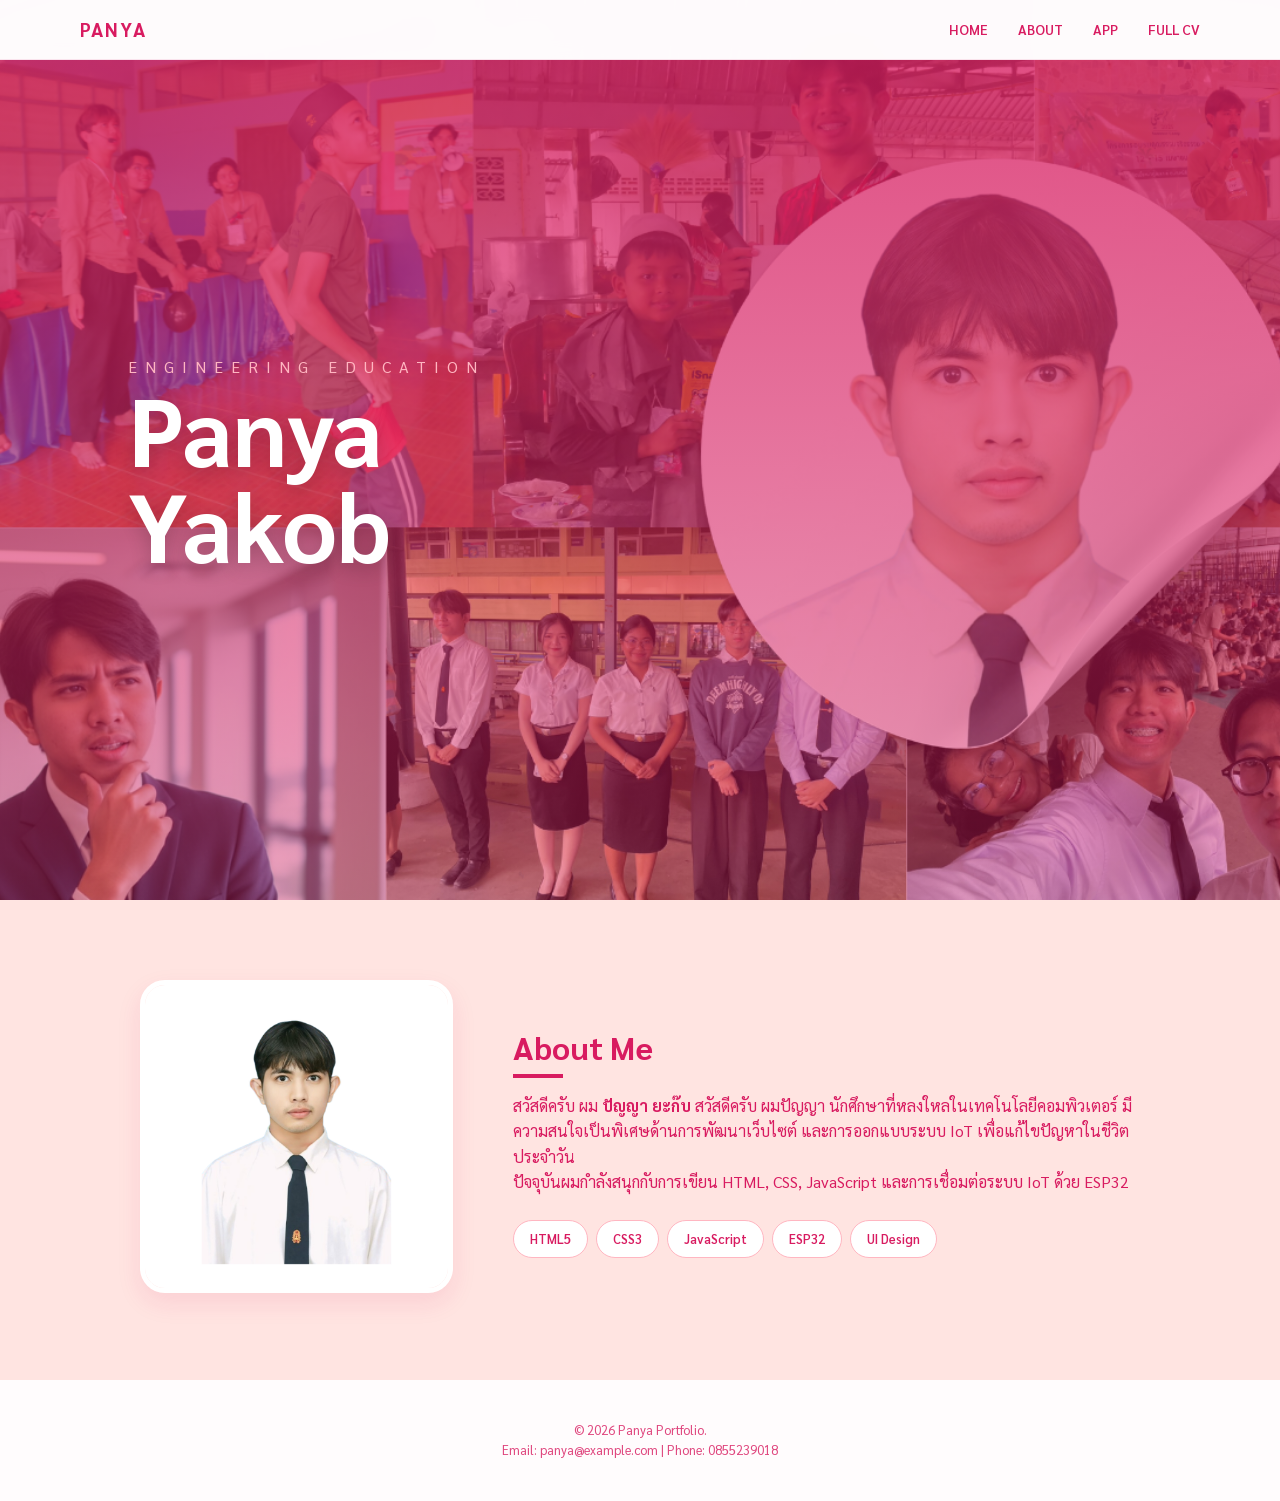
<file: index.html>
<!DOCTYPE html>
<!-- กำหนดว่าเอกสารนี้เป็น HTML5 -->
<html lang="th">
<!-- ระบุภาษาเป็นภาษาไทย -->
<head>
    <meta charset="UTF-8">
    <!-- รองรับตัวอักษรภาษาไทย -->

    <meta name="viewport" content="width=device-width, initial-scale=1.0">
    <!-- ทำให้เว็บแสดงผลได้ดีบนมือถือ (Responsive Design) -->

    <title>Panya | Portfolio Pink Edition</title>
    <!-- ชื่อหน้าเว็บที่แสดงบนแท็บ -->

    <link href="https://fonts.googleapis.com/css2?family=Inter:wght@400;600;700&family=Sarabun:wght@400;700&display=swap" rel="stylesheet">
    <!-- โหลดฟอนต์จาก Google Fonts -->

    <style>
        /* --- 1. BASE STYLES (Progressive Enhancement) --- */

        :root {
            /* กำหนดตัวแปรสีหลักของเว็บไซต์ */
            --primary-pink: #D81B60;
            --soft-pink: #FFF0F5;
            --accent-pink: #FFB6C1;
            --dark-text: #D81B60;
        }

        * { margin: 0; padding: 0; box-sizing: border-box; }
        /* รีเซ็ตค่าเริ่มต้นของ element ทุกตัว */

        html { scroll-behavior: smooth; }
        /* ทำให้ scroll หน้าเว็บแบบลื่น */

        body {
            font-family: 'Sarabun', 'Inter', sans-serif;
            /* กำหนดฟอนต์หลักของเว็บ */

            background: var(--soft-pink);
            color: var(--dark-text);
            line-height: 1.6;

            -webkit-font-smoothing: antialiased;
            /* ทำให้ตัวอักษรเรียบเนียนขึ้น */
        }

        /* --- 2. NAVIGATION (Responsive) --- */

        .navbar {
            position: fixed;
            /* ทำให้ navbar อยู่ด้านบนตลอด */

            top: 0; width: 100%; height: 60px;

            background: rgba(255, 255, 255, 0.98);
            backdrop-filter: blur(10px);
            /* ทำ effect เบลอพื้นหลัง */

            display: flex; justify-content: center;
            z-index: 1000;
            /* ให้ navbar อยู่ชั้นบนสุด */

            border-bottom: 1px solid rgba(216, 27, 96, 0.1);
        }

        .nav-content {
            width: 100%; max-width: 1200px;
            /* จำกัดความกว้างของเนื้อหา */

            display: flex; justify-content: space-between;
            align-items: center;
            padding: 0 20px;
        }

        .logo {
            font-size: 1.2rem; font-weight: 700;
            text-decoration: none;
            color: var(--primary-pink);
            letter-spacing: 2px;
        }

        .menu { display: flex; gap: 15px; }
        /* เมนูเรียงแนวนอน */

        .menu a {
            text-decoration: none;
            color: var(--dark-text);

            font-size: 0.75rem;
            font-weight: 600;

            text-transform: uppercase;
            transition: 0.3s;
        }

        /* --- 3. HERO SECTION (Mobile Optimized) --- */

        .hero {
            min-height: 80vh;
            /* กำหนดความสูงขั้นต่ำของ section */

            padding: 100px 20px 60px;

            display: flex;
            align-items: center;
            justify-content: center;

            background: linear-gradient(135deg, var(--primary-pink) 0%, #AD1457 100%);
            /* พื้นหลังแบบไล่สี */

            color: #fff;
            text-align: center;
        }

        /* ถ้า browser รองรับ จะเพิ่ม background image */
        @supports (background-image: url('')) {
            .hero {
                background: linear-gradient(to bottom, rgba(216, 27, 96, 0.8), rgba(216, 27, 96, 0.4)), 
                            url('images/panyayayaya.png') center/cover no-repeat;
            }
        }

        .hero-content h1 {
            font-size: clamp(3rem, 15vw, 6rem);
            /* ปรับขนาดตัวอักษรตามหน้าจอ */

            line-height: 1;
            margin-bottom: 15px;

            text-shadow: 0 5px 20px rgba(0,0,0,0.2);
        }

        .hero-content p {
            font-size: 0.9rem;
            letter-spacing: 4px;

            color: var(--accent-pink);
            text-transform: uppercase;
        }

        /* --- 4. ABOUT SECTION (Mobile-First Grid) --- */

        .about-section {
            padding: 80px 20px;
            background: #FFE4E1;
        }

        .about-container {
            max-width: 1000px;
            margin: 0 auto;
            /* จัดให้อยู่ตรงกลาง */
        }

        .about-grid {
            display: grid;
            grid-template-columns: 1fr;
            /* มือถือ = 1 คอลัมน์ */

            gap: 40px;
            align-items: center;
        }

        .about-image {
            text-align: center;
        }

        .about-image img {
            width: 100%;
            max-width: 280px;

            border-radius: 50% 20% 50% 20%;
            /* ทำให้รูปมีรูปทรงสวย */

            border: 5px solid #fff;

            box-shadow: 0 10px 25px rgba(216, 27, 96, 0.1);
        }

        .about-text h2 {
            font-size: 2rem;
            color: var(--primary-pink);

            margin-bottom: 20px;
            position: relative;
        }

        .skill-container {
            margin-top: 25px;
            display: flex;
            flex-wrap: wrap;
            gap: 8px;
        }

        .skill-tag {
            background: #fff;
            color: var(--primary-pink);

            padding: 8px 16px;
            border-radius: 20px;

            font-size: 0.8rem;
            font-weight: 600;

            border: 1px solid var(--accent-pink);
        }

        /* --- 5. FOOTER --- */

        footer {
            padding: 40px 20px;
            text-align: center;

            background: #fff;

            font-size: 0.8rem;
            opacity: 0.8;
        }

        /* --- 6. TABLET & DESKTOP ENHANCEMENTS --- */

        @media (min-width: 768px) {
            /* ปรับ layout สำหรับหน้าจอขนาดใหญ่ */

            .nav-content { padding: 0 40px; }

            .menu { gap: 30px; }
            .menu a { font-size: 0.85rem; }

            .hero {
                text-align: left;
                justify-content: flex-start;
                padding-left: 10%;
                min-height: 100vh;
            }

            .hero-content p {
                font-size: 1rem;
                letter-spacing: 8px;
            }

            .about-grid {
                grid-template-columns: 1fr 2fr;
                /* แบ่งเป็น 2 คอลัมน์ */
                gap: 60px;
            }

            .about-image img {
                max-width: 320px;
                border-radius: 25px;
            }

            .about-text h2::after {
                content: '';
                position: absolute;
                left: 0;
                bottom: -5px;

                width: 50px;
                height: 4px;

                background: var(--primary-pink);
            }
        }
    </style>
</head>

<body>

    <!-- ส่วน Header และเมนูนำทาง -->
    <header role="banner">
        <nav class="navbar">
            <div class="nav-content">

                <!-- โลโก้ -->
                <a href="index.html" class="logo">PANYA</a>

                <!-- เมนู -->
                <div class="menu" role="navigation">
                    <a href="index.html">Home</a>
                    <a href="#about">About</a> 
                    <a href="app.html">App</a>
                    <a href="about.html">Full CV</a>
                </div>

            </div>
        </nav>
    </header>

    <main>

        <!-- Hero Section แสดงชื่อและหัวข้อหลัก -->
        <section class="hero">
            <div class="hero-content">
                <p>Engineering Education</p>
                <h1>Panya<br>Yakob</h1>
            </div>
        </section>

        <!-- About Section แสดงข้อมูลส่วนตัว -->
        <section id="about" class="about-section">
            <div class="about-container">
                <div class="about-grid">

                    <!-- รูปโปรไฟล์ -->
                    <div class="about-image">
                        <img src="images/panyayakob.png" alt="Panya Profile" 
                             onerror="this.src='https://via.placeholder.com/320x400/D81B60/ffffff?text=Panya'">
                        <!-- ถ้ารูปโหลดไม่ได้ จะใช้รูปสำรอง -->
                    </div>

                    <!-- ข้อมูลเกี่ยวกับตัวเอง -->
                    <div class="about-text">
                        <h2>About Me</h2>

                        <p>สวัสดีครับ ผม <strong>ปัญญา ยะก๊บ</strong> สวัสดีครับ ผมปัญญา นักศึกษาที่หลงใหลในเทคโนโลยีคอมพิวเตอร์ มีความสนใจเป็นพิเศษด้านการพัฒนาเว็บไซต์ และการออกแบบระบบ IoT เพื่อแก้ไขปัญหาในชีวิตประจำวัน</p>

                        <p>ปัจจุบันผมกำลังสนุกกับการเขียน HTML, CSS, JavaScript และการเชื่อมต่อระบบ IoT ด้วย ESP32</p>
                        
                        <!-- แสดงทักษะ -->
                        <div class="skill-container">
                            <span class="skill-tag">HTML5</span>
                            <span class="skill-tag">CSS3</span>
                            <span class="skill-tag">JavaScript</span>
                            <span class="skill-tag">ESP32</span>
                            <span class="skill-tag">UI Design</span>
                        </div>
                    </div>

                </div>
            </div>
        </section>
    </main>

    <!-- Footer แสดงข้อมูลติดต่อ -->
    <footer role="contentinfo">
        <p>&copy; 2026 Panya Portfolio. <br> Email: panya@example.com | Phone: 0855239018 </p>
    </footer>

</body>
</html>
</file>
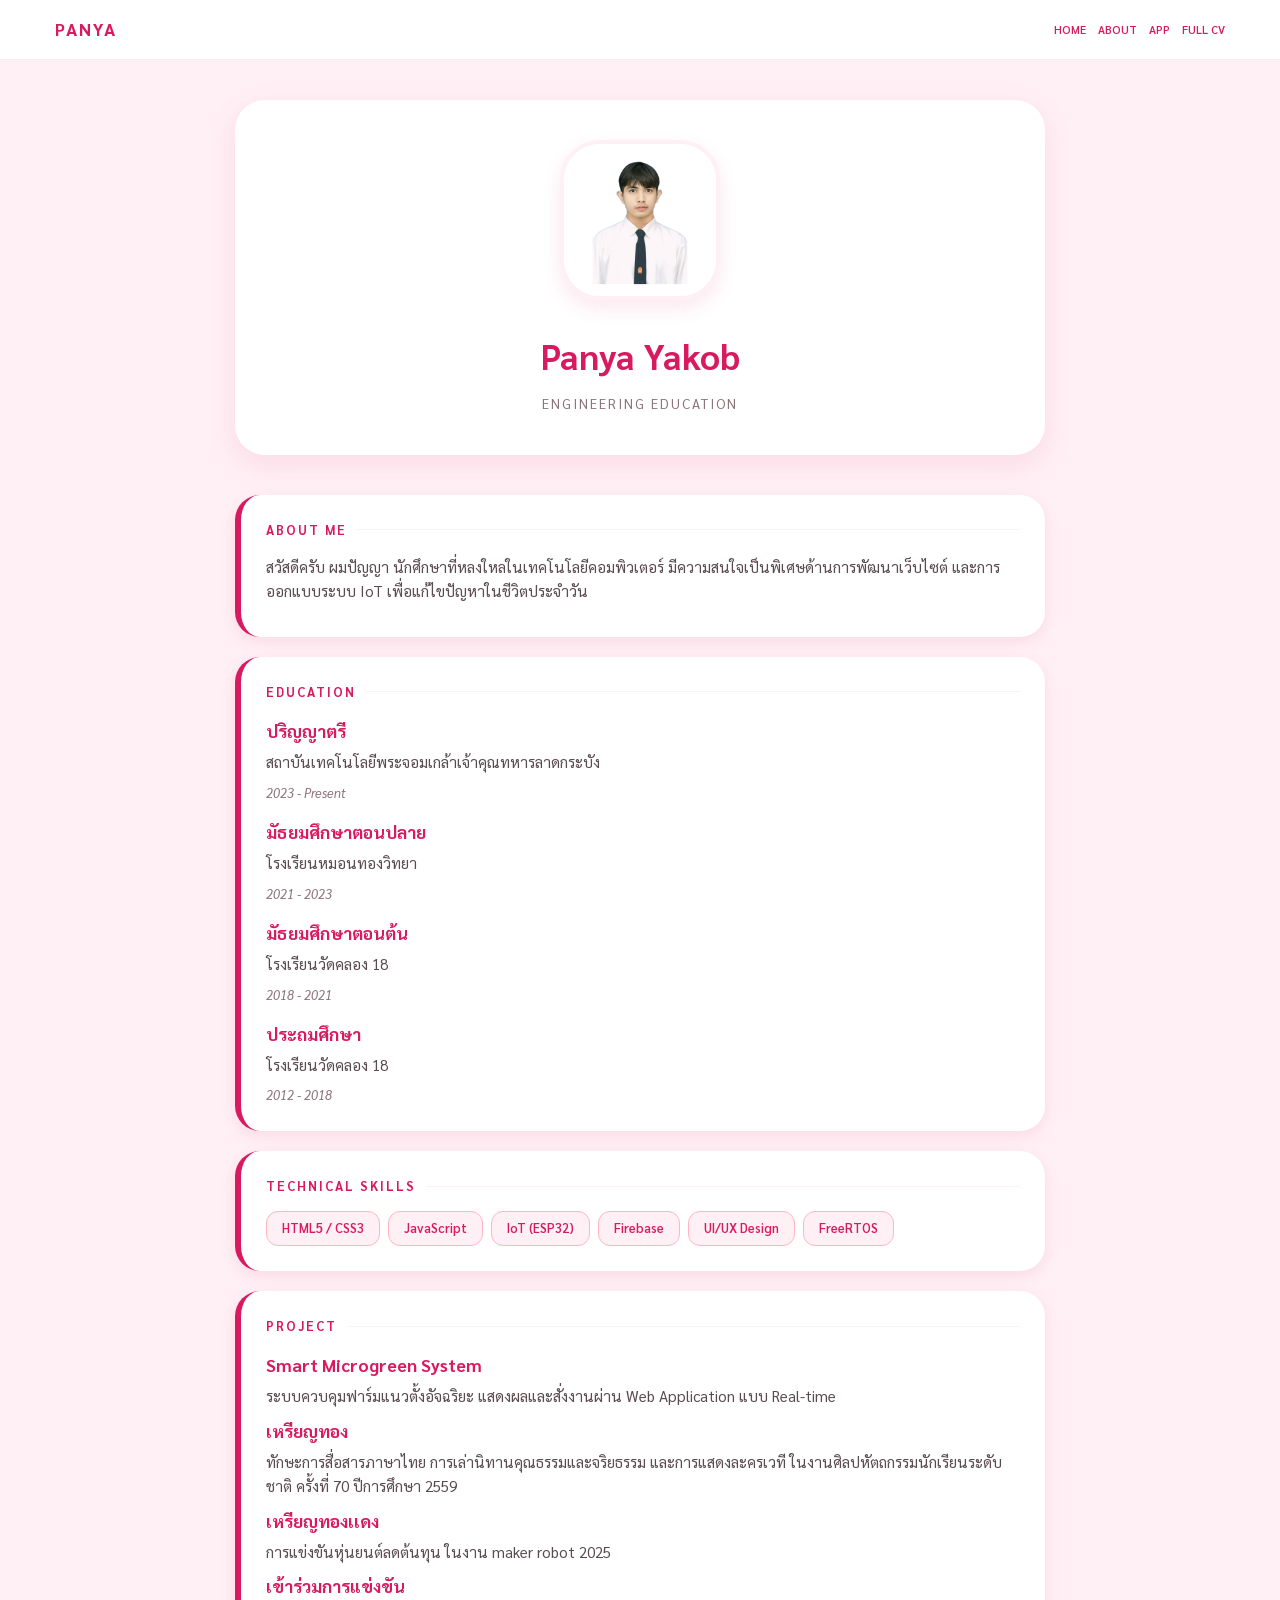
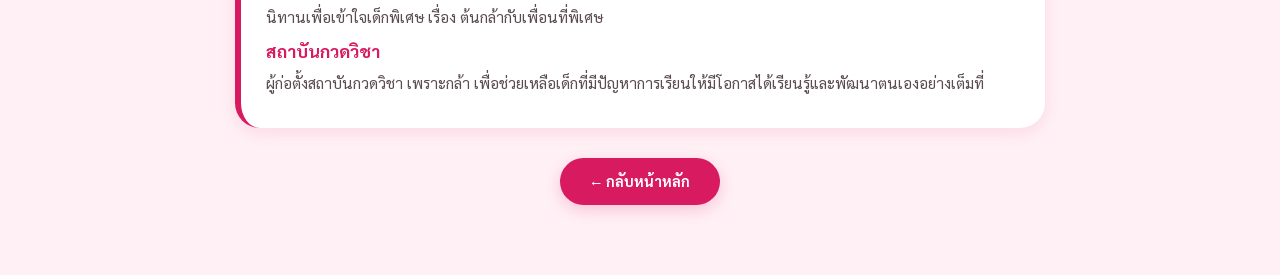
<file: about.html>
<!DOCTYPE html>
<html lang="th">
<head>
    <meta charset="UTF-8">
    <meta name="viewport" content="width=device-width, initial-scale=1.0">
    <title>CV | Panya Pink Edition</title>
    
    <link href="https://fonts.googleapis.com/css2?family=Inter:wght@400;600;700&family=Sarabun:wght@400;700&display=swap" rel="stylesheet">

    <style>
        /* --- 1. BASE STYLES: กำหนดชุดสีหลัก (Palette) เพื่อความเป็นเอกภาพของแบรนด์บุคคล --- */
        :root {
            --primary-pink: #D81B60;
            --soft-pink: #FFF0F5;
            --accent-pink: #FFB6C1;
            --dark-text: #D81B60;
            --light-bg: #ffffff;
            --shadow: rgba(216, 27, 96, 0.1);
        }

        * { margin: 0; padding: 0; box-sizing: border-box; }

        html { scroll-behavior: smooth; }

        body {
            font-family: 'Sarabun', 'Inter', sans-serif;
            background: var(--soft-pink);
            color: var(--dark-text);
            line-height: 1.6;
            padding-top: 80px; 
            -webkit-font-smoothing: antialiased;
        }

        /* --- 2. NAVIGATION: เมนูแบบ Sticky ที่รองรับการปัด (Scroll) บนมือถือจอเล็ก --- */
        .navbar {
            position: fixed;
            top: 0; width: 100%; height: 60px;
            background: rgba(255, 255, 255, 0.98);
            backdrop-filter: blur(10px); /* เอฟเฟกต์กระจกฝ้าเพิ่มความหรูหรา */
            display: flex; justify-content: center;
            z-index: 1000;
            border-bottom: 1px solid rgba(216, 27, 96, 0.1);
        }

        .nav-content {
            width: 100%; max-width: 1200px;
            display: flex; justify-content: space-between;
            align-items: center; padding: 0 15px;
        }

        .logo {
            font-size: 1.1rem; font-weight: 700;
            text-decoration: none; color: var(--primary-pink);
            letter-spacing: 2px;
            flex-shrink: 0;
        }

        .menu { 
            display: flex; 
            gap: 12px; 
            overflow-x: auto; 
            white-space: nowrap;
            padding: 5px 0;
            -webkit-overflow-scrolling: touch;
        }

        /* ซ่อน Scrollbar ของเมนูเพื่อความสะอาดตา */
        .menu::-webkit-scrollbar { display: none; }

        .menu a {
            text-decoration: none; color: var(--dark-text);
            font-size: 0.7rem; font-weight: 600;
            text-transform: uppercase; transition: 0.3s;
        }
        .menu a:hover { color: var(--primary-pink); }

        /* --- 3. CV LAYOUT: การจัดวางการ์ดข้อมูลให้น่าอ่านและมีการตอบสนอง (Hover Effect) --- */
        .cv-container {
            max-width: 850px;
            margin: 20px auto;
            padding: 0 20px;
        }

        .profile-header {
            text-align: center;
            margin-bottom: 40px;
            padding: 40px 20px;
            background: var(--light-bg);
            border-radius: 30px;
            box-shadow: 0 10px 30px var(--shadow);
        }

        .profile-img {
            width: 160px; height: 160px;
            border-radius: 40px;
            object-fit: cover;
            border: 4px solid var(--soft-pink);
            margin-bottom: 20px;
            box-shadow: 0 8px 20px var(--shadow);
        }

        .profile-header h1 {
            font-size: clamp(1.8rem, 5vw, 2.2rem);
            color: var(--primary-pink);
            margin-bottom: 10px;
        }

        .profile-header p {
            font-size: 0.85rem;
            letter-spacing: 2px;
            text-transform: uppercase;
            color: #8C747A;
        }

        .cv-card {
            background: var(--light-bg);
            border-radius: 25px;
            padding: 25px;
            margin-bottom: 20px;
            border-left: 6px solid var(--primary-pink); /* เส้นคั่นฝั่งซ้ายเพื่อเน้นความสำคัญ */
            box-shadow: 0 5px 15px var(--shadow);
            transition: transform 0.3s ease;
        }

        .cv-card:hover { transform: translateY(-5px); }

        .section-title {
            font-size: 0.8rem;
            text-transform: uppercase;
            letter-spacing: 2px;
            color: var(--primary-pink);
            font-weight: 700;
            margin-bottom: 15px;
            display: flex; align-items: center; gap: 10px;
        }

        .section-title::after { content: ''; height: 1px; flex: 1; background: var(--soft-pink); }

        .info-title { font-size: 1.1rem; font-weight: 700; color: var(--dark-text); margin-bottom: 5px; }
        .info-desc { font-size: 0.95rem; color: #5a4b4f; margin-bottom: 8px; }
        .date-location { font-size: 0.8rem; color: #8C747A; font-style: italic; }

        .skills-grid { display: flex; flex-wrap: wrap; gap: 8px; margin-top: 10px; }
        .skill-tag {
            background: var(--soft-pink); color: var(--primary-pink);
            padding: 6px 15px; border-radius: 12px;
            font-size: 0.8rem; font-weight: 600; border: 1px solid var(--accent-pink);
        }

        .cv-footer { text-align: center; margin-top: 30px; padding-bottom: 50px; }

        .back-btn {
            display: inline-block; padding: 12px 30px;
            background: var(--primary-pink); color: #fff;
            text-decoration: none; border-radius: 50px;
            font-weight: 700; font-size: 0.9rem;
            transition: 0.3s; box-shadow: 0 5px 15px rgba(216, 27, 96, 0.2);
        }

        .back-btn:hover { background: #AD1457; transform: scale(1.05); }

        /* Media Queries สำหรับหน้าจอขนาดเล็กพิเศษ */
        @media (max-width: 400px) {
            .logo { font-size: 0.9rem; }
            .menu { gap: 8px; }
            .profile-header { padding: 30px 15px; }
            .nav-content { padding: 0 10px; }
        }
    </style>
</head>
<body>

    <nav class="navbar">
        <div class="nav-content">
            <a href="index.html" class="logo">PANYA</a>
            <div class="menu">
                <a href="index.html">Home</a>
                <a href="index.html#about">About</a>
                <a href="app.html">App</a>
                <a href="about.html">Full CV</a>
            </div>
        </div>
    </nav>

    <main class="cv-container">
        
        <header class="profile-header">
            <img src="images/panyayakob.png" alt="Panya Yakob" class="profile-img" onerror="this.src='https://via.placeholder.com/200x200/D81B60/ffffff?text=Panya'">
            <h1>Panya Yakob</h1>
            <p>Engineering Education</p>
        </header>

        <section class="cv-card">
            <div class="section-title">About Me</div>
            <p class="info-desc">
                สวัสดีครับ ผมปัญญา นักศึกษาที่หลงใหลในเทคโนโลยีคอมพิวเตอร์ มีความสนใจเป็นพิเศษด้านการพัฒนาเว็บไซต์ และการออกแบบระบบ IoT เพื่อแก้ไขปัญหาในชีวิตประจำวัน
            </p>
        </section>

        <section class="cv-card">
            <div class="section-title">Education</div>
            <div style="margin-bottom: 15px;">
                <p class="info-title">ปริญญาตรี</p>
                <p class="info-desc">สถาบันเทคโนโลยีพระจอมเกล้าเจ้าคุณทหารลาดกระบัง</p>
                <p class="date-location">2023 - Present</p>
            </div>
            <div style="margin-bottom: 15px;">
                <p class="info-title">มัธยมศึกษาตอนปลาย</p>
                <p class="info-desc">โรงเรียนหมอนทองวิทยา</p>
                <p class="date-location">2021 - 2023</p>
            </div>
            <div style="margin-bottom: 15px;">
                <p class="info-title">มัธยมศึกษาตอนต้น</p>
                <p class="info-desc">โรงเรียนวัดคลอง 18</p>
                <p class="date-location">2018 - 2021</p>
            </div>
            <div>
                <p class="info-title">ประถมศึกษา</p>
                <p class="info-desc">โรงเรียนวัดคลอง 18</p>
                <p class="date-location">2012 - 2018</p>
            </div>
        </section>

        <section class="cv-card">
            <div class="section-title">Technical Skills</div>
            <div class="skills-grid">
                <span class="skill-tag">HTML5 / CSS3</span>
                <span class="skill-tag">JavaScript</span>
                <span class="skill-tag">IoT (ESP32)</span>
                <span class="skill-tag">Firebase</span>
                <span class="skill-tag">UI/UX Design</span>
                <span class="skill-tag">FreeRTOS</span>
            </div>
        </section>

        <section class="cv-card">
            <div class="section-title"> Project</div>
            <p class="info-title">Smart Microgreen System</p>
            <p class="info-desc">
                ระบบควบคุมฟาร์มแนวตั้งอัจฉริยะ แสดงผลและสั่งงานผ่าน Web Application แบบ Real-time
            </p>
            <p class="info-title">เหรียญทอง</p>
            <p class="info-desc">
                ทักษะการสื่อสารภาษาไทย การเล่านิทานคุณธรรมและจริยธรรม และการแสดงละครเวที ในงานศิลปหัตถกรรมนักเรียนระดับชาติ ครั้งที่ 70 ปีการศึกษา 2559
            </p>
            <p class="info-title">เหรียญทองเเดง</p>
            <p class="info-desc">
                การแข่งขันหุ่นยนต์ลดต้นทุน ในงาน maker robot 2025
            </p>
            <p class="info-title">เข้าร่วมการแข่งขัน</p>
            <p class="info-desc">
                นิทานเพื่อเข้าใจเด็กพิเศษ เรื่อง ต้นกล้ากับเพื่อนที่พิเศษ
            </p>
            <p class="info-title">สถาบันกวดวิชา</p>
            <p class="info-desc">
                ผู้ก่อตั้งสถาบันกวดวิชา เพราะกล้า เพื่อช่วยเหลือเด็กที่มีปัญหาการเรียนให้มีโอกาสได้เรียนรู้และพัฒนาตนเองอย่างเต็มที่
            </p>
        </section>

        <div class="cv-footer">
            <a href="index.html" class="back-btn">← กลับหน้าหลัก</a>
        </div>

    </main>

</body>
</html>
</file>
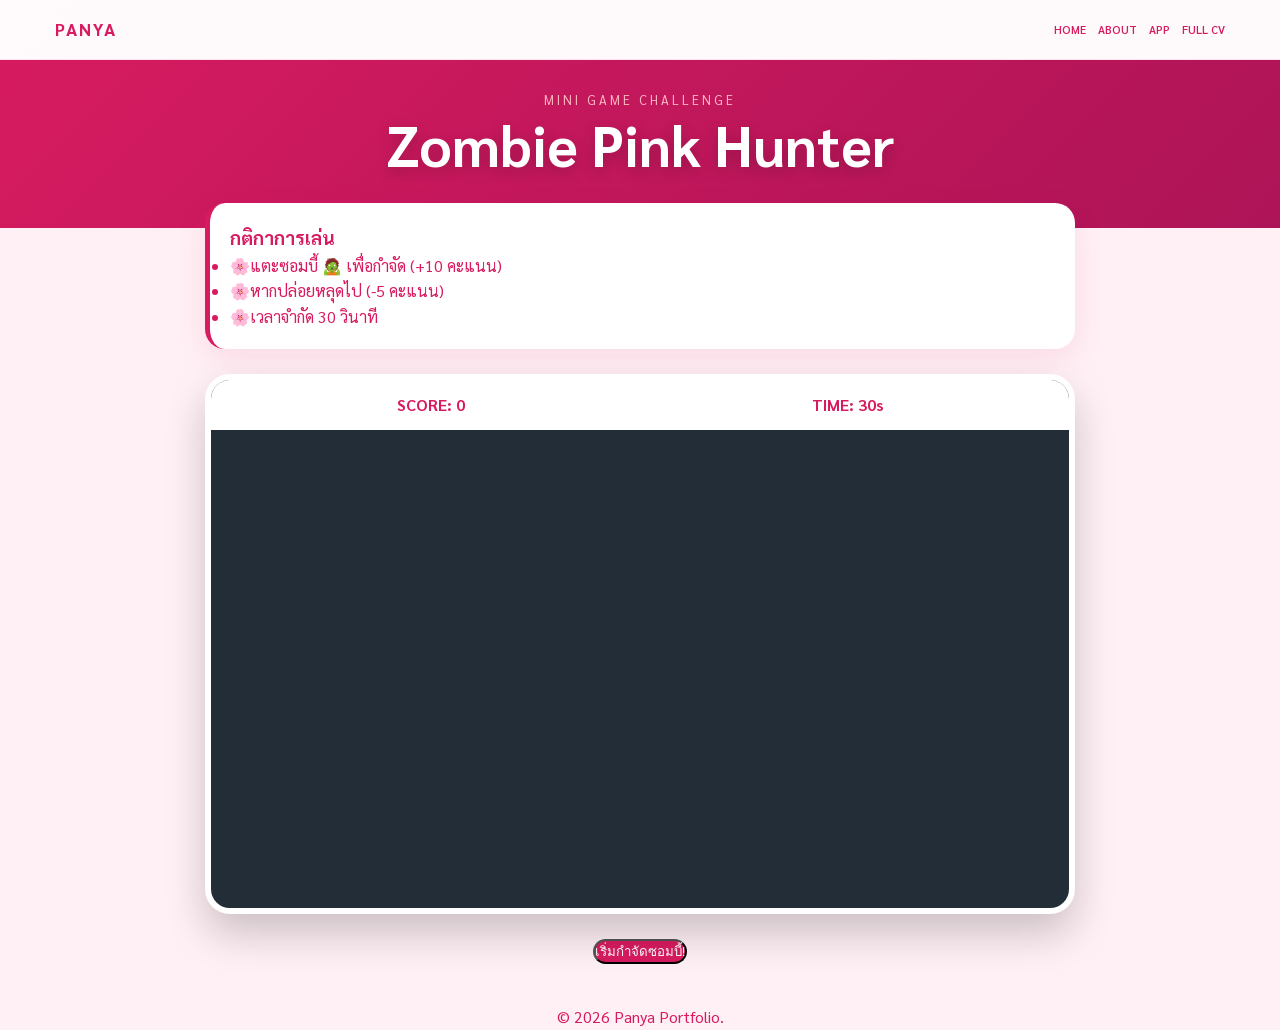
<file: app.html>
<!DOCTYPE html>
<!-- กำหนดว่าเป็น HTML5 -->
<html lang="th">
<!-- ระบุภาษาเป็นภาษาไทย -->
<head>
    <meta charset="UTF-8">
    <!-- รองรับภาษาไทย -->

    <meta name="viewport" content="width=device-width, initial-scale=1.0, maximum-scale=1.0, user-scalable=no">
    <!-- ทำให้ responsive + ป้องกันการซูมบนมือถือ -->

    <title>Zombie Hunter | Panya Pink Edition</title>
    <!-- ชื่อแท็บ -->

    <link href="https://fonts.googleapis.com/css2?family=Inter:wght@400;600;700&family=Sarabun:wght@400;700&display=swap" rel="stylesheet">
    <!-- โหลดฟอนต์ -->

    <style>
        /* --- 1. BASE STYLES --- */

        :root {
            /* ตัวแปรสีหลัก */
            --primary-pink: #D81B60;
            --soft-pink: #FFF0F5;
            --accent-pink: #FFB6C1;
            --dark-text: #D81B60;
            --game-bg: #232d37;
        }

        * { margin: 0; padding: 0; box-sizing: border-box; }
        /* reset CSS */

        html { scroll-behavior: smooth; }
        /* scroll แบบลื่น */

        body {
            font-family: 'Sarabun', 'Inter', sans-serif;
            background: var(--soft-pink);
            color: var(--dark-text);
            line-height: 1.6;
            -webkit-font-smoothing: antialiased;
            overflow-x: hidden;
            /* ป้องกัน scroll แนวนอน */
        }

        /* --- 2. NAVIGATION --- */

        .navbar {
            position: fixed;
            /* เมนูติดบน */

            top: 0; width: 100%; height: 60px;

            background: rgba(255, 255, 255, 0.98);
            backdrop-filter: blur(10px);
            /* effect เบลอ */

            display: flex; justify-content: center;
            z-index: 1000;

            border-bottom: 1px solid rgba(216, 27, 96, 0.1);
        }

        .nav-content {
            width: 100%; max-width: 1200px;
            display: flex; justify-content: space-between;
            align-items: center; padding: 0 15px;
        }

        .logo {
            font-size: 1.1rem; font-weight: 700;
            text-decoration: none; color: var(--primary-pink);
            letter-spacing: 2px;
            flex-shrink: 0;
        }

        .menu { 
            display: flex; 
            gap: 12px; 
            overflow-x: auto; 
            /* เลื่อนแนวนอนได้บนมือถือ */

            white-space: nowrap;
            padding: 5px 0;
            -webkit-overflow-scrolling: touch;
        }

        .menu::-webkit-scrollbar { display: none; }
        /* ซ่อน scrollbar */

        .menu a {
            text-decoration: none; color: var(--dark-text);
            font-size: 0.7rem; font-weight: 600;
            text-transform: uppercase; transition: 0.3s;
        }

        .menu a:hover { color: var(--primary-pink); }
        /* hover เปลี่ยนสี */

        /* --- 3. HEADER SECTION --- */

        .header-section { 
            padding: 90px 20px 40px; 
            text-align: center; 
            background: linear-gradient(135deg, var(--primary-pink) 0%, #AD1457 100%);
            color: #fff;
        }

        .header-section h1 {
            font-size: clamp(2rem, 8vw, 3.5rem);
            /* responsive font */

            line-height: 1.2; margin-bottom: 10px;
            text-shadow: 0 5px 15px rgba(0,0,0,0.2);
        }

        .subtitle {
            font-size: 0.8rem; letter-spacing: 3px;
            color: var(--accent-pink); text-transform: uppercase;
        }

        /* --- 4. RULES --- */

        .game-wrapper { max-width: 900px; margin: -25px auto 40px; padding: 0 15px; }

        .rules-container {
            background: #fff; padding: 20px;
            border-radius: 20px; margin-bottom: 25px;
            box-shadow: 0 10px 30px rgba(216, 27, 96, 0.1);
            border-left: 5px solid var(--primary-pink);
        }

        .rules-container h3 { color: var(--primary-pink); }

        .rules-container li::before { content: '🌸'; }
        /* ใส่ icon หน้า list */

        /* --- 5. GAME AREA --- */

        .game-container {
            position: relative;
            background: var(--game-bg);
            height: 60vh;
            min-height: 380px;

            border-radius: 25px;
            overflow: hidden;

            border: 6px solid #fff;
            box-shadow: 0 20px 40px rgba(0,0,0,0.2);

            touch-action: manipulation;
            /* ป้องกัน zoom ตอนกด */
        }

        .game-stats {
            display: flex; justify-content: space-around;
            padding: 12px; background: #fff;
            font-weight: 700;
        }

        .zombie {
            width: 65px; height: 65px;
            position: absolute;
            font-size: 45px;

            cursor: pointer;
        }

        .hit-effect {
            position: absolute;
            animation: floatUp 0.6s ease-out forwards;
            /* animation ตอนตีโดน */
        }

        @keyframes floatUp {
            0% { opacity: 1; }
            100% { opacity: 0; transform: translateY(-80px); }
        }

        /* --- 6. BUTTON --- */

        .btn-start {
            display: block; margin: 25px auto;
            background: var(--primary-pink);
            color: #fff;
            border-radius: 50px;
            cursor: pointer;
        }

        footer {
            text-align: center;
        }
    </style>
</head>

<body>

    <!-- เมนูด้านบน -->
    <header>
        <nav class="navbar">
            <div class="nav-content">
                <a href="index.html" class="logo">PANYA</a>
                <div class="menu">
                    <a href="index.html">Home</a>
                    <a href="index.html#about">About</a> 
                    <a href="app.html">App</a>
                    <a href="about.html">Full CV</a>
                </div>
            </div>
        </nav>
    </header>

    <main>

        <!-- หัวข้อเกม -->
        <section class="header-section">
            <p class="subtitle">Mini Game Challenge</p>
            <h1>Zombie Pink Hunter</h1>
        </section>

        <div class="game-wrapper">

            <!-- กติกา -->
            <div class="rules-container">
                <h3>กติกาการเล่น</h3>
                <ul>
                    <li>แตะซอมบี้ 🧟 เพื่อกำจัด (+10 คะแนน)</li>
                    <li>หากปล่อยหลุดไป (-5 คะแนน)</li>
                    <li>เวลาจำกัด 30 วินาที</li>
                </ul>
            </div>

            <!-- พื้นที่เกม -->
            <div class="game-container" id="game-area">

                <!-- คะแนน + เวลา -->
                <div class="game-stats">
                    <div>SCORE: <span id="score">0</span></div>
                    <div>TIME: <span id="timer">30</span>s</div>
                </div>
            </div>

            <!-- ปุ่มเริ่มเกม -->
            <button class="btn-start" id="start-btn" onclick="startGame()">เริ่มกำจัดซอมบี้!</button>
        </div>
    </main>

    <footer>
        <p>&copy; 2026 Panya Portfolio.</p>
    </footer>

    <script>
        // ตัวแปรเกม
        let score = 0;
        let timeLeft = 30;
        let gameActive = false;

        let spawnInterval, countdownInterval;

        // ดึง element จาก DOM
        const gameArea = document.getElementById('game-area');
        const scoreElement = document.getElementById('score');
        const timerElement = document.getElementById('timer');
        const startBtn = document.getElementById('start-btn');

        // เริ่มเกม
        function startGame() {
            if (gameActive) return;

            score = 0;
            timeLeft = 30;
            gameActive = true;

            scoreElement.innerText = score;
            timerElement.innerText = timeLeft;

            startBtn.style.visibility = 'hidden';

            // สร้างซอมบี้ทุก 0.75 วิ
            spawnInterval = setInterval(spawnZombie, 750);

            // นับเวลาทุก 1 วิ
            countdownInterval = setInterval(updateTimer, 1000);
        }

        // สร้างซอมบี้
        function spawnZombie() {
            if (!gameActive) return;

            const zombie = document.createElement('div');
            zombie.className = 'zombie';
            zombie.innerText = '🧟';

            // สุ่มตำแหน่ง
            const maxX = gameArea.clientWidth - 70;
            const maxY = gameArea.clientHeight - 120;

            zombie.style.left = Math.random() * maxX + 'px';
            zombie.style.top = (Math.random() * maxY + 60) + 'px';

            // เมื่อกดซอมบี้
            const handleAction = (e) => {
                if (!gameActive) return;

                score += 10;
                scoreElement.innerText = score;

                createHitEffect(e.clientX, e.clientY);
                zombie.remove();
            };

            zombie.addEventListener('pointerdown', handleAction);

            gameArea.appendChild(zombie);

            // ถ้าไม่กดภายในเวลา จะลบ + หักคะแนน
            setTimeout(() => {
                if (zombie.parentElement) {
                    zombie.remove();
                    score = Math.max(0, score - 5);
                    scoreElement.innerText = score;
                }
            }, 1100);
        }

        // เอฟเฟกต์ +10
        function createHitEffect(x, y) {
            const effect = document.createElement('div');
            effect.className = 'hit-effect';
            effect.innerText = '+10';

            effect.style.left = x + 'px';
            effect.style.top = y + 'px';

            document.body.appendChild(effect);

            setTimeout(() => effect.remove(), 600);
        }

        // นับเวลา
        function updateTimer() {
            timeLeft--;
            timerElement.innerText = timeLeft;

            if (timeLeft <= 0) endGame();
        }

        // จบเกม
        function endGame() {
            gameActive = false;

            clearInterval(spawnInterval);
            clearInterval(countdownInterval);

            document.querySelectorAll('.zombie').forEach(z => z.remove());

            alert('จบเกม คะแนน: ' + score);

            startBtn.style.visibility = 'visible';
        }
    </script>
</body>
</html>
</file>
